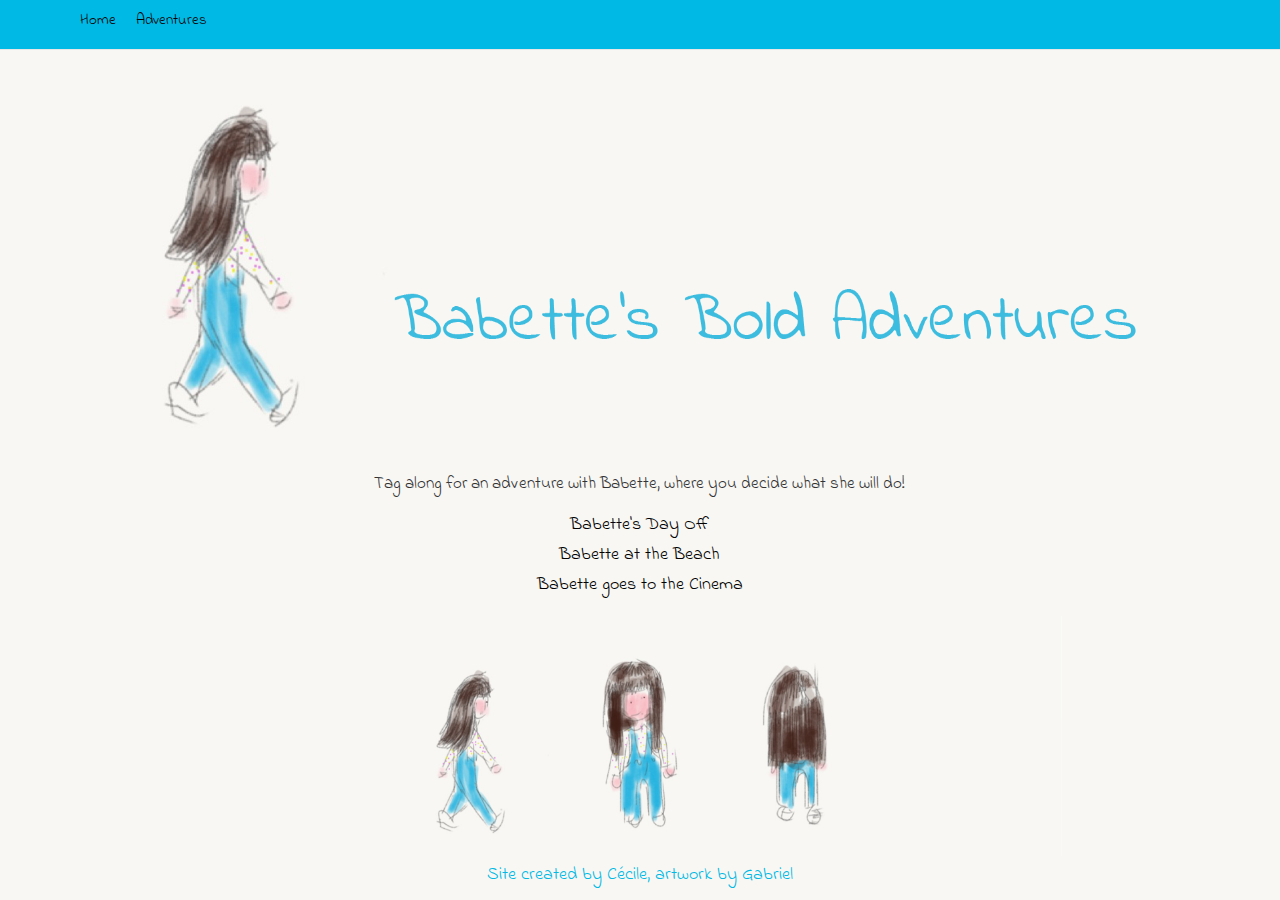
<file: index.html>
<!DOCTYPE html>
<html>
	<head>
		<meta charset="utf-8">
		<title>Babette's Bold Adventures</title>
	<link rel="stylesheet" href="css/bootstrap.css">
	<link rel="stylesheet" href="css/style.css">
	<link href='https://fonts.googleapis.com/css?family=Indie+Flower' rel='stylesheet' type='text/css'>
  <script src="https://ajax.googleapis.com/ajax/libs/jquery/1.11.3/jquery.min.js"></script>
  <script src="http://maxcdn.bootstrapcdn.com/bootstrap/3.3.5/js/bootstrap.min.js"></script>
	</head>

	<body>
<!-- navbar -->
		<nav class="navbar navbar-default navbar-fixed-top">
			<div class="container">
				<ul class="list-unstyled">
					<li><a href="home.html">Home</a></li>
					<li><a href="index.html">Adventures</a></li>
				</ul>
			</div>
		</nav>
<!-- banner -->
		<div class="row">
			<div class="col-sm-12">
			<img src="img/Bab1.png" width="100%">
			</div>
		</div>
<!-- tagline -->
		<div class="row">
			<div class="col-sm-1">
			</div>
			<div class="col-sm-10" margin: 0, auto;>
				<p class="text-center">
					Tag along for an adventure with Babette, where you decide what she will do! 
				</p>
			</div>
			<div class="col-sm-1">
			</div>
		</div>
<!-- Main Video/Selection Area -->
		<div class="row">
			<div class="col-sm-2">
			</div>
			<div class="col-sm-8">
				<dl>
					<dt class="text-center">
						<h4> <a href="adventure1.html">Babette's Day Off</a></h4>
					</dt>
					<dt class="text-center">
						<h4> <a href="">Babette at the Beach</a></h4>
					</dt>
					<dt class="text-center">
						<h4> <a href="">Babette goes to the Cinema</a></h4>
					</dt>
				</dl>
			</div>
			<div class="col-sm-2"></div>
		</div>
<!-- Footer -->
		<div class="row">
			<div class="col-sm-2"></div>
			<div class="col-sm-8">
				<img src="img/Girl1.png" width="100%">
			</div>
			<div class="col-sm-2"></div>
		</div>
		<div class="row">
			<div class="col-sm-12">
				<h4 class="text-center">Site created by C&eacutecile, artwork by Gabriel</h4>
			</div>
		</div>
		
		<script src="http://ajax.googleapis.com/ajax/libs/jquery/2.1.4/jquery.min.js"></script>
		<script src="js/script.js"></script>
	</body>
</html>
</file>
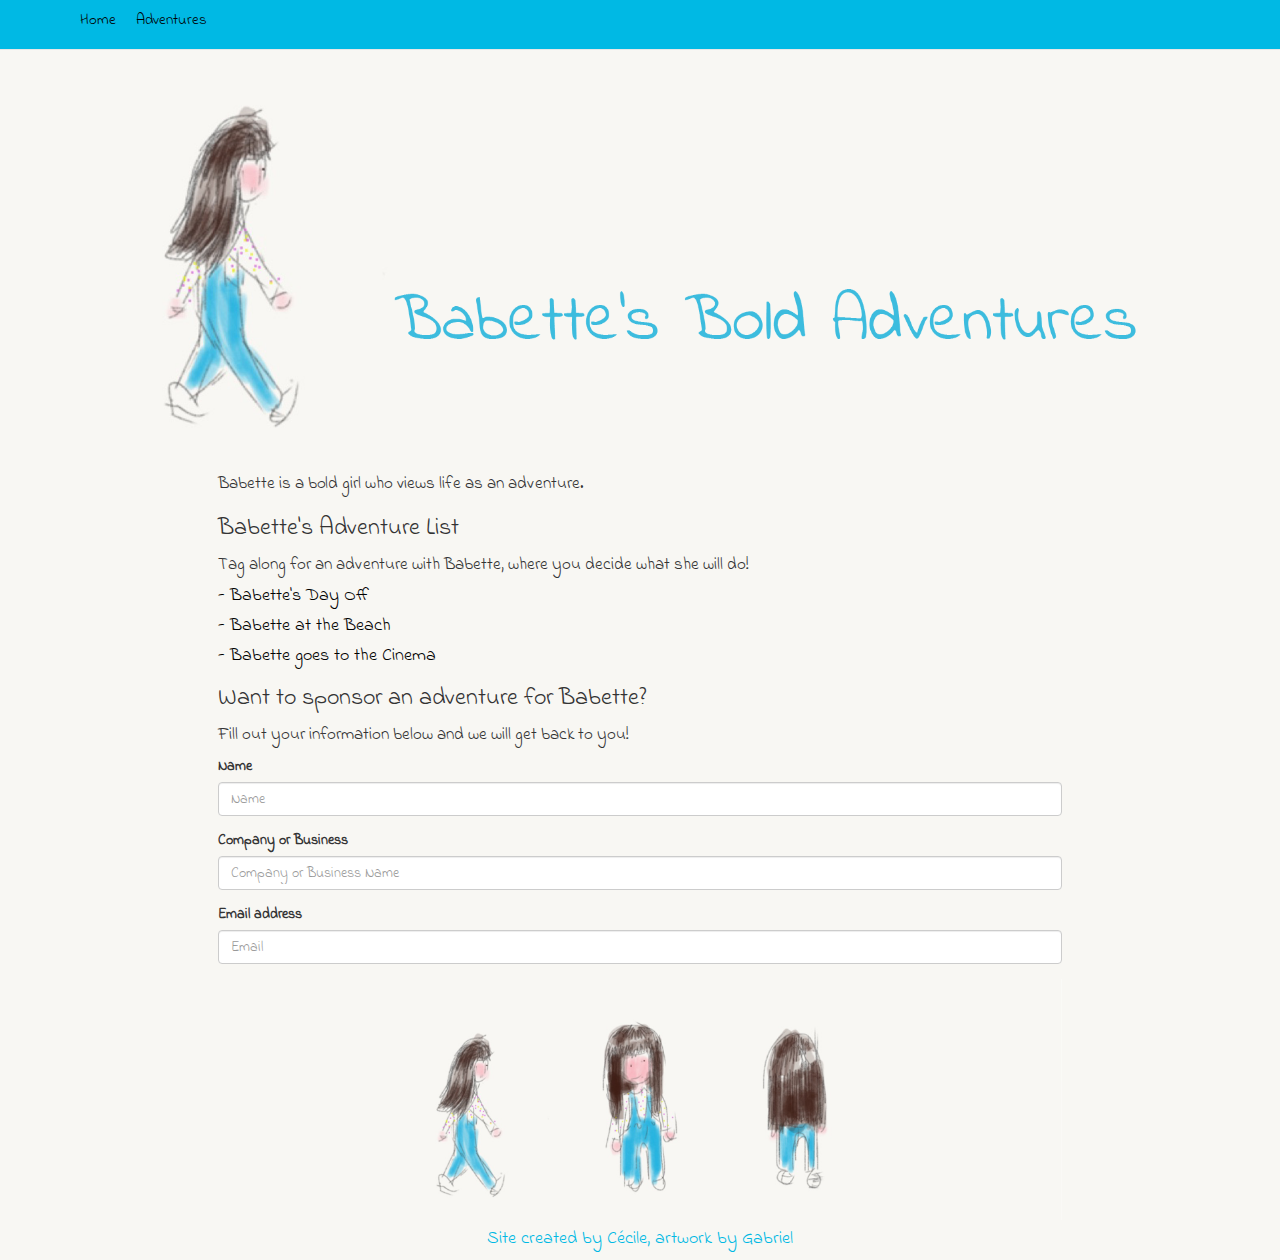
<file: home.html>
<!DOCTYPE html>
<html>
	<head>
		<meta charset="utf-8">
		<title>Babette's Bold Adventures</title>
	<link rel="stylesheet" href="css/bootstrap.css">
	<link rel="stylesheet" href="css/style.css">
	<link href='https://fonts.googleapis.com/css?family=Indie+Flower' rel='stylesheet' type='text/css'>
  <script src="https://ajax.googleapis.com/ajax/libs/jquery/1.11.3/jquery.min.js"></script>
  <script src="http://maxcdn.bootstrapcdn.com/bootstrap/3.3.5/js/bootstrap.min.js"></script>
	</head>

	<body>
<!-- navbar -->
		<nav class="navbar navbar-default navbar-fixed-top">
			<div class="container">
				<ul class="list-unstyled">
					<li><a href="home.html">Home</a></li>
					<li><a href="index.html">Adventures</a></li>
				</ul>
			</div>
		</nav>
<!-- banner -->
		<div class="row">
			<div class="col-sm-12">
			<img src="img/Bab1.png" width="100%">
			</div>
		</div>
<!-- Main Video/Selection Area -->
		<div class="row">
			<div class="col-sm-2">
			</div>
			<div class="col-sm-8">
				<p>Babette is a bold girl who views life as an adventure.</p>
				<h3>Babette's Adventure List</h3>
				<p>Tag along for an adventure with Babette, where you decide what she will do!</p>
					<dl>
					<dt>
						<h4> <a href="adventure1.html">- Babette's Day Off</a></h4>
					</dt>
					<dt>
						<h4> <a href="">- Babette at the Beach</a></h4>
					</dt>
					<dt>
						<h4> <a href="">- Babette goes to the Cinema</a></h4>
					</dt>
				</dl>
				<h3>Want to sponsor an adventure for Babette?</h3>
				<p>Fill out your information below and we will get back to you!</p>
					<form>
						<div class="form-group">
							<label for="exampleName">Name</label>
							<input type="name" class="form-control" id="exampleName" placeholder="Name">
						</div>
						<div class="form-group">
							<label for="exampleCompany">Company or Business</label>
							<input type="name" class="form-control" id="exampleCompany" placeholder="Company or Business Name">
						</div>
						<div class="form-group">
							<label for="exampleInputEmail">Email address</label>
							<input type="email" class="form-control" id="exampleInputEmail" placeholder="Email">
						</div>
						<button type="submit" class="btn btn-default">Submit</button>
					</form>
			</div>
			<div class="col-sm-2"></div>
		</div>
<!-- Footer -->
		<div class="row">
			<div class="col-sm-2"></div>
			<div class="col-sm-8">
				<img src="img/Girl1.png" width="100%">
			</div>
			<div class="col-sm-2"></div>
		</div>
		<div class="row">
			<div class="col-sm-12">
				<h4 class="text-center">Site created by C&eacutecile, artwork by Gabriel</h4>
			</div>
		</div>
		
		<script src="http://ajax.googleapis.com/ajax/libs/jquery/2.1.4/jquery.min.js"></script>
		<script src="js/script.js"></script>
	</body>
</html>
</file>
<file: css/style.css>
/*setting font*/

h2 {
	font-family: 'Indie Flower', cursive;
}

h3 {
	font-family: 'Indie Flower', cursive;
}

h4 {
	font-family: 'Indie Flower', cursive; color: RGB(0,185,228);
}

p {
	font-family: 'Indie Flower', cursive;
	font-size: 17px;
}

button {
	font-family: 'Indie Flower', cursive;
}

.form-group {
	font-family: 'Indie Flower', cursive;
}

/*background color*/

body {
	background-color: RGB(248,247,243)
}

/*navbar*/

ul {
	background-color: RGB(0,185,228)
}

li {
	float: left;
	padding: 10px;
	font-family: 'Indie Flower', cursive;
	font-size: 15px;
}

a {
	color: black;
	text-decoration: none;
}

a:hover{
	color: RGB(255,190,201);
	text-decoration: none;
}

.center{
	margin-left: auto;
    margin-right: auto;
    display: center;
}
</file>
